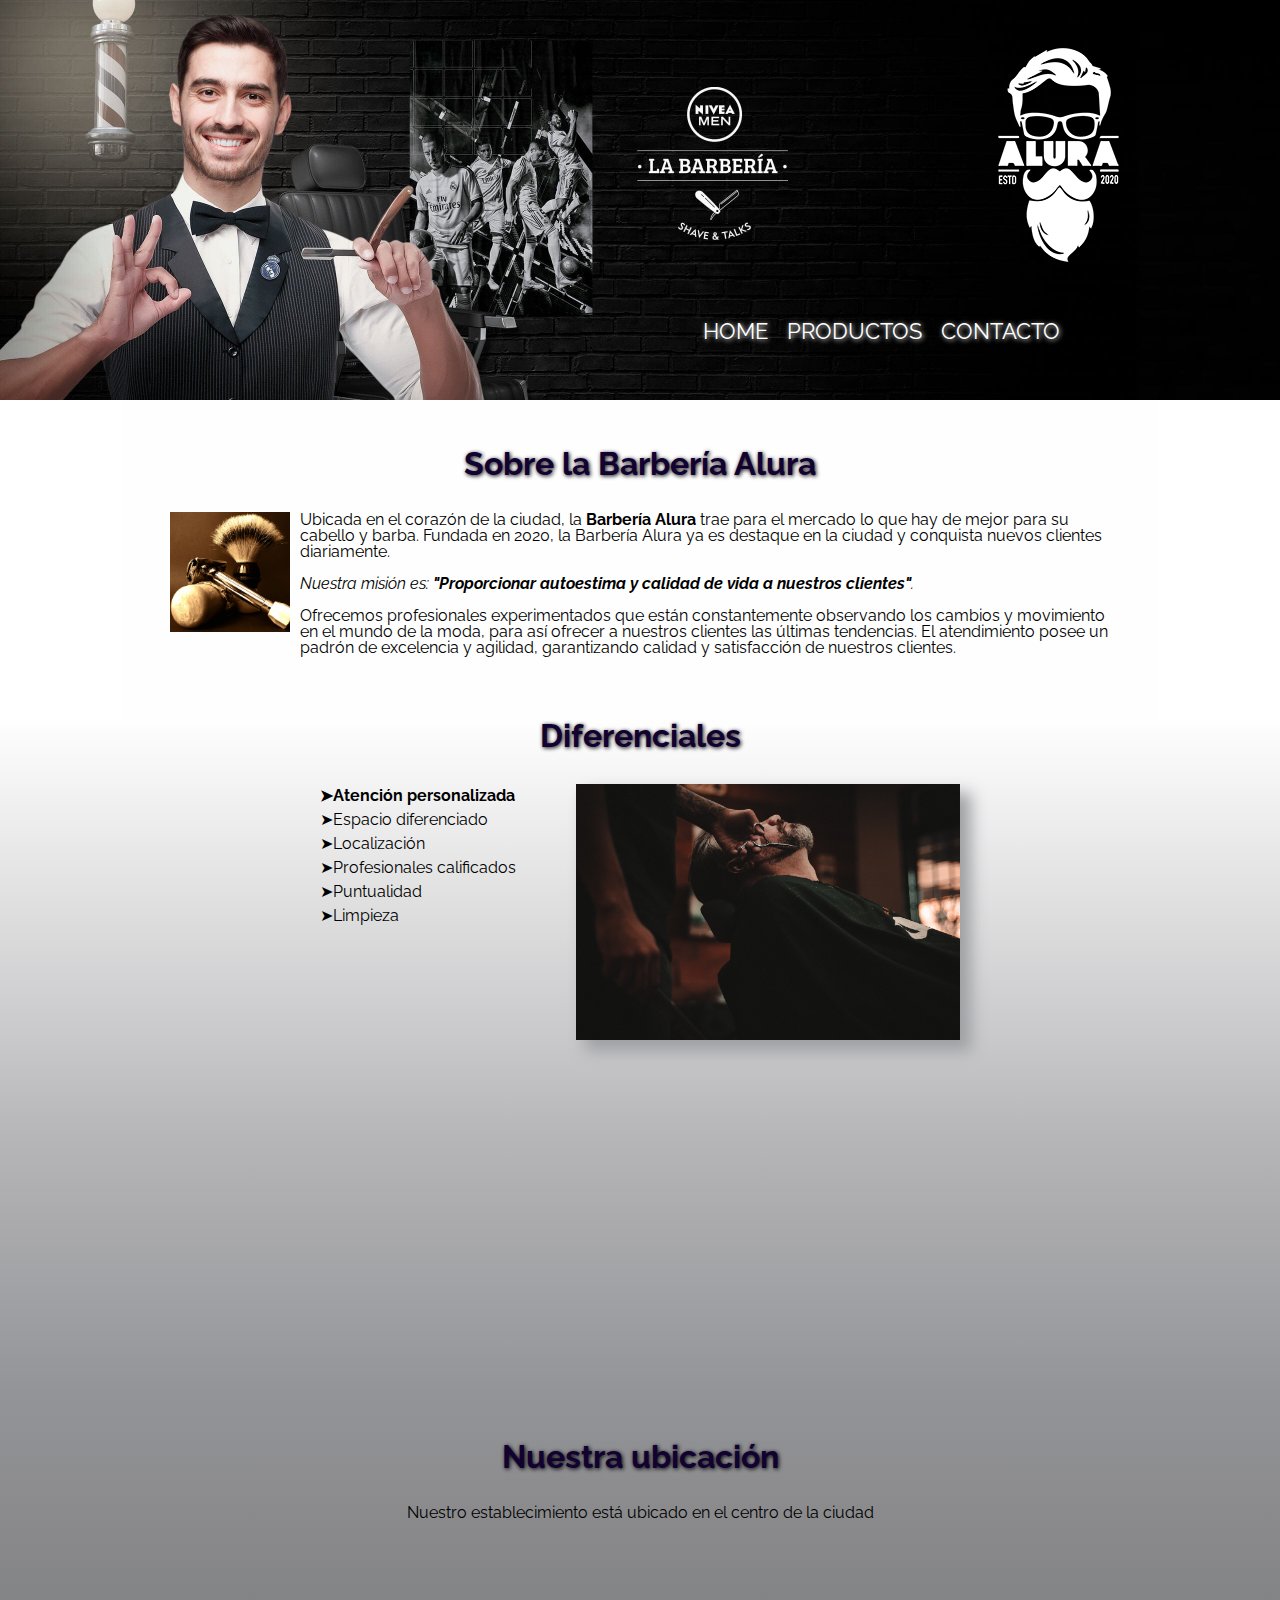
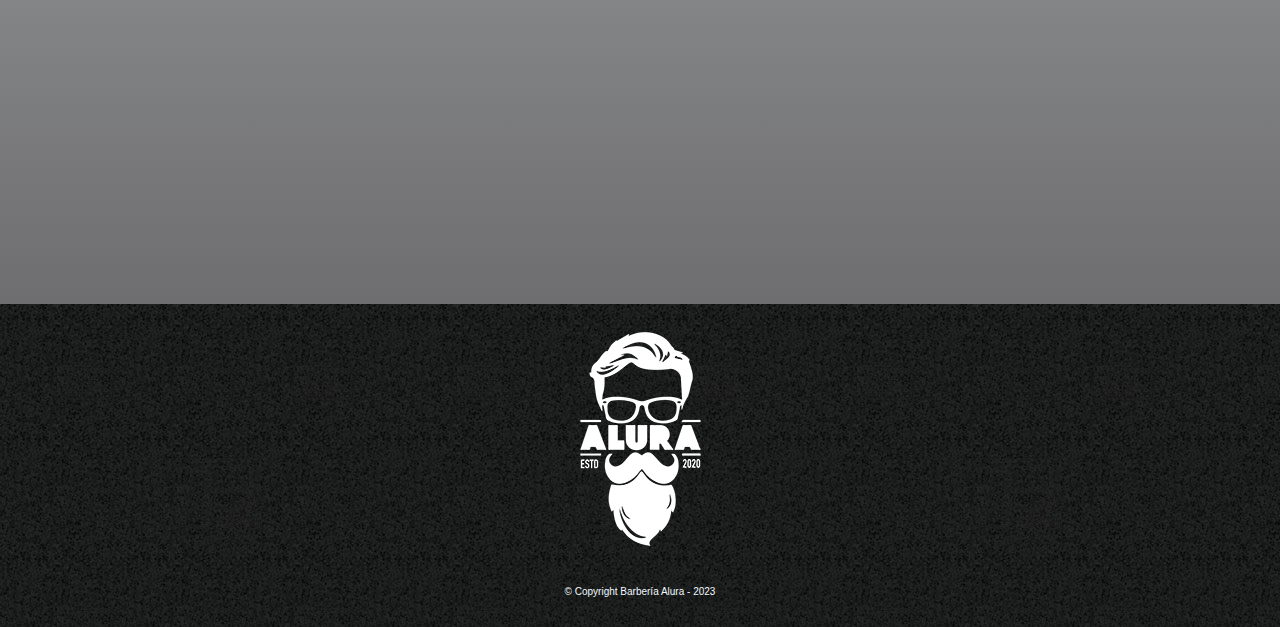
<file: index.html>
<!DOCTYPE html>

<html lang="es">
    
    <head>

        <meta charset="UTF-8"> 
        <!-- Para configurar web en dispositivos moviles -->
        <meta name="viewport" content="width=device-width">
        <title>Barbería | Alura</title>
        <link rel="stylesheet" href="reset.css/reset.css">
        <link rel="stylesheet" href="style.css">
        <link rel="preconnect" href="https://fonts.googleapis.com">
        <link rel="preconnect" href="https://fonts.gstatic.com" crossorigin>
        <link href="https://fonts.googleapis.com/css2?family=Raleway:wght@100;400&display=swap" rel="stylesheet">
        <link rel="icon" type="image/x-icon" href="imagenes/peinado.png" />
    </head>

    <body>

        <header >         <!--Para el encabezado header -->
            <div class="box" >
                <h1><img src="imagenes/logo-blanco.png"></h1>
                <nav> <!-- <!Para el panel de navegacion usar nav––« -->
                    <ul class="menu">
                        <li class="menu"><a href="index.html">Home</a></li>     <!--a con href se utiliza para crear un enlace a otra pagina -->
                        <li class="menu"><a href="products.html">Productos</a></li>
                        <li class="menu"><a href="contact.html">Contacto</a></li>
                     </ul>
                </nav> 
            </div>
        </header>
        <!-- <img class="banner" src="banner/banner.jpg"> -->
        <main>
            <section class="principal">

                <h2 class="titulo-principal">Sobre la Barbería Alura</h2>
                <img class="utencilios" src="imagenes/utensilios[1].jpg" alt="Utencilios de barbero">
                <p>Ubicada en el corazón de la ciudad, la <strong>Barbería Alura</strong> trae para el mercado lo que hay de mejor para su cabello y barba. Fundada en 2020, la Barbería Alura ya es destaque en la ciudad y conquista nuevos clientes diariamente.</p>
    
                <p id="mision"><em>Nuestra misión es: <strong>"Proporcionar autoestima y calidad de vida a nuestros clientes"</strong>.</em></p>
    
                <p>Ofrecemos profesionales experimentados que están constantemente observando los cambios y movimiento en el mundo de la moda, para así ofrecer a nuestros clientes las últimas tendencias. El atendimiento posee un padrón de excelencia y agilidad, garantizando calidad y satisfacción de nuestros clientes.</p> 
    
            </section>
    
            <section class="diferenciales">
    
                <h3 class="titulo-principal">Diferenciales</h2>
                
                <div class="contenido_diferenciales">
                    <ul class="lista_diferenciles">
                        <li class="items">Atención personalizada</li>
                        <li class="items">Espacio diferenciado</li>
                        <li class="items">Localización</li>
                        <li class="items">Profesionales calificados</li>
                        <li class="items">Puntualidad</li>
                        <li class="items">Limpieza</li>
                    </ul><img src="diferenciales/diferenciales.jpg" class="imagenDiferenciales">
                </div>

            </section>
            
            <div class="video">

                <iframe class="video2" width="100%" height="315" src="https://www.youtube.com/embed/wcVVXUV0YUY" 
                title="YouTube video player" frameborder="0" allow="accelerometer; autoplay; clipboard-write; encrypted-media; gyroscope; picture-in-picture; web-share" allowfullscreen>
               </iframe>

            </div>


            <section class="map">
                <h3 class="titulo-principal">Nuestra ubicación</h3>
                <p>Nuestro establecimiento está ubicado en el centro de la ciudad</p>
                <div class="mapa_contenido">
                    <!-- iframe se utiliza para meter una ventana con contenido multimedia (video, mapa) -->
                    <iframe src="https://www.google.com/maps/embed?pb=!1m18!1m12!1m3!1d3959.5325223993864!2d-   73.1676243!3d7.0640812!2m3!1f0!2f0!3f0!3m2!1i1024!2i768!4f13.1!3m3!1m2!1s0x8e683e971d64967b%3A0x46cd798e53d6513b!2sMetro%20Gir%C3%B3n!5e0!3m2!1ses-419!2sco!4v1685159495397!5m2!1ses-419!2sco" 
                    width= "100%"" height="300" style="border:0;" allowfullscreen="" loading="lazy" referrerpolicy="no-referrer-when-downgrade">
                </iframe>
                </div>

 
            </section>   

        </main>
        
        <footer>
            <img src="imagenes/logo-blanco.png">
            <p class="Copyright">&copy; Copyright Barbería Alura - 2023</p>
        </footer>   
        
    </body>
</html>
</file>
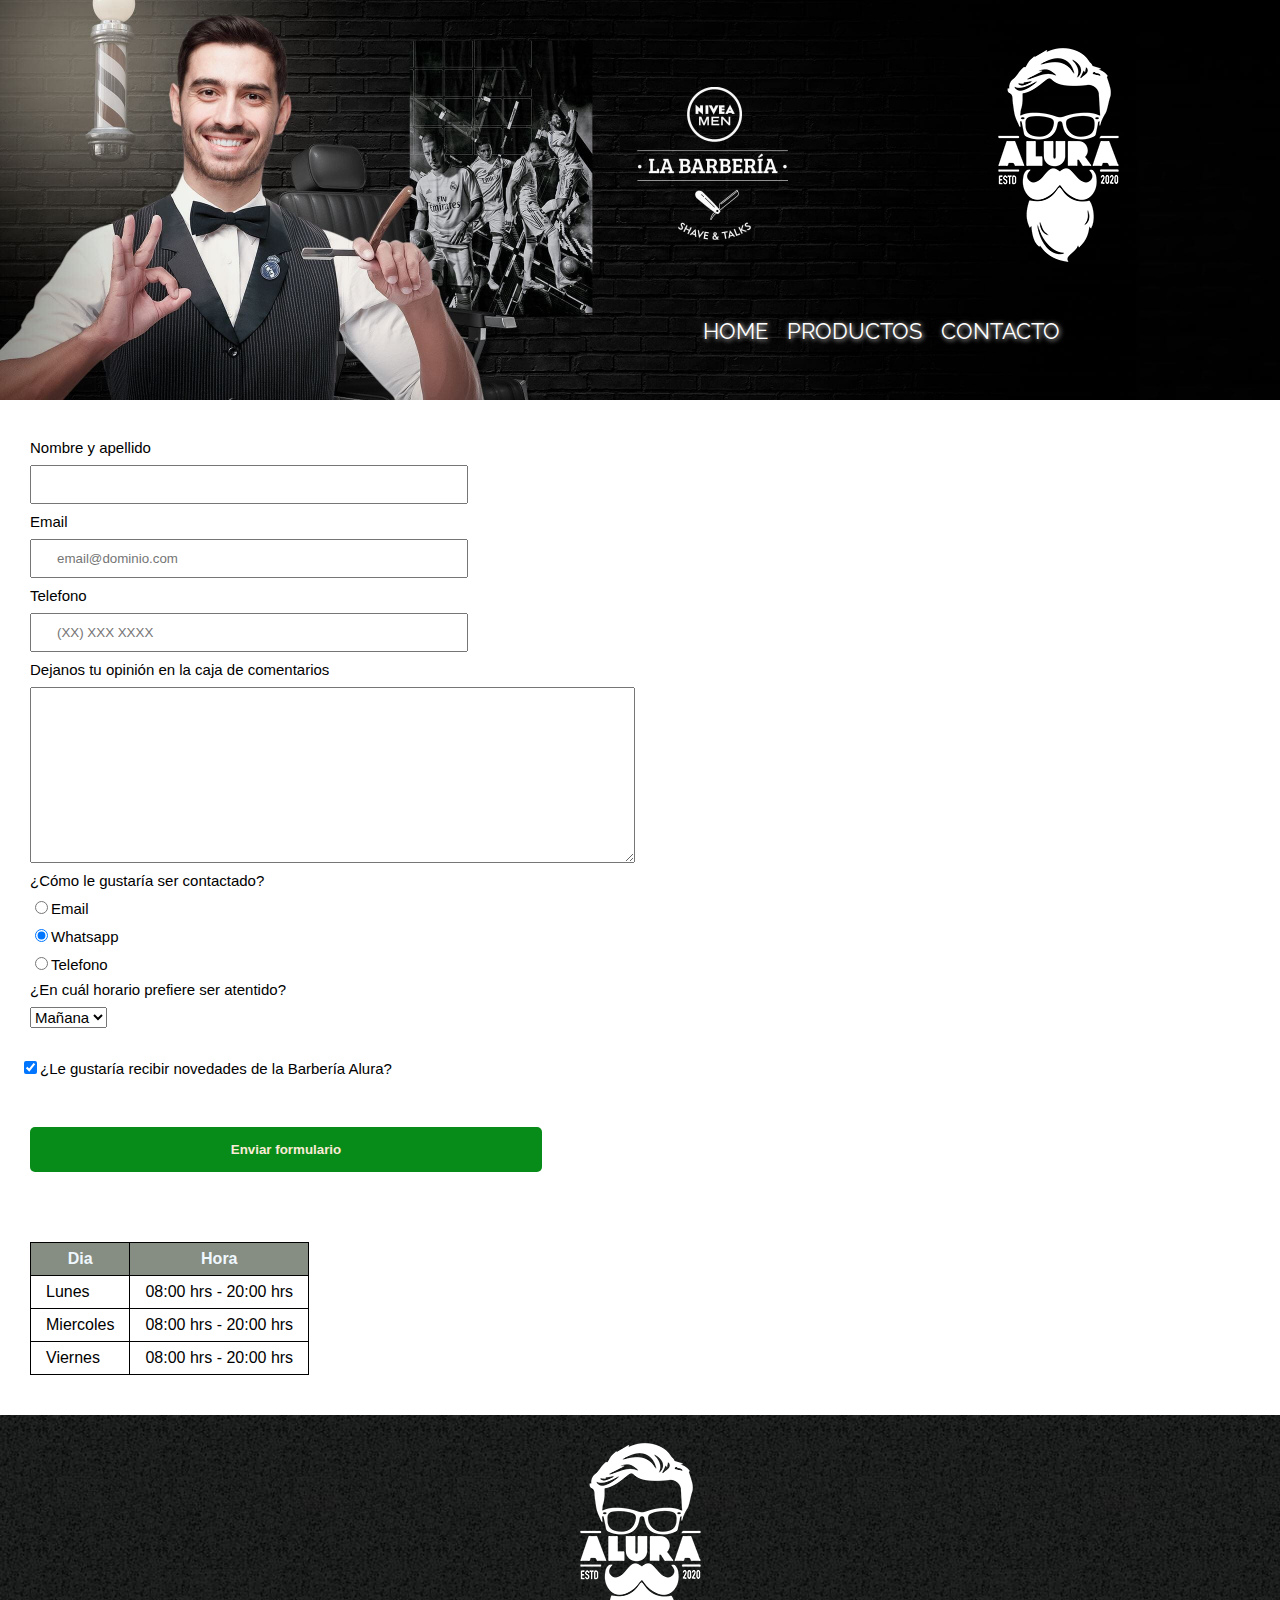
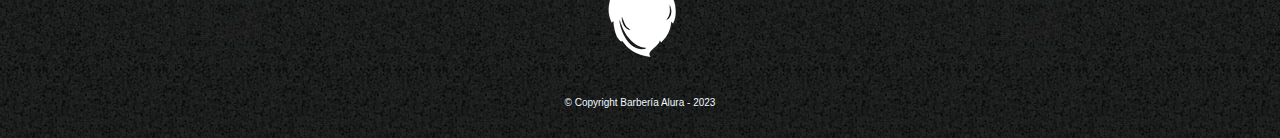
<file: contact.html>
<!DOCTYPE html>
<html lang="es">

<!DOCTYPE html>

<html>
    <head>

        <meta charset="UTF-8">
        <title>Contacto | Barberia Alura</title>
        <link rel="stylesheet" href="reset.css/reset.css">
        <link rel="stylesheet" href="style.css">
        <link rel="preconnect" href="https://fonts.googleapis.com">
        <link rel="preconnect" href="https://fonts.gstatic.com" crossorigin>
        <link href="https://fonts.googleapis.com/css2?family=Raleway:wght@100;400&display=swap" rel="stylesheet">
        <link rel="icon" type="image/x-icon" href="imagenes/peinado.png" />
    </head>
    
    <body">
        <header >         <!--Para el encabezado header -->
            <div class="box" >
                <h1><img src="imagenes/logo-blanco.png" alt="Logo de la barbería Alura"></h1>
                <nav> <!-- <!Para el panel de navegacion usar nav––« -->
                    <ul>
                        <li><a href="index.html">Home</a></li>     <!--a con href se utiliza para crear un enlace a otra pagina -->
                        <li><a href="products.html">Productos</a></li>
                        <li><a href="contact.html">Contacto</a></li>
                     </ul>
                </nav> 
            </div>
        </header>
    
        <main>
            <!-- Para crear un formulario se utiliza form -->
            <form>

                <div>
                    <!-- Para crear un label  -->
                    <!-- Debo relacionar el label con la caja de texto a partir de un id y for -->
                    <label for="name_surname">Nombre y apellido</label>
                    <input type="text" id="name_surname" class="input_padron" required>

                    <label for="Email"> Email</label>
                    <input type="email" id="Email" class="input_padron" required placeholder="email@dominio.com">

                    <label for="phone"> Telefono</label>
                    <input type="tel" id="phone" class="input_padron" required placeholder="(XX) XXX XXXX">
                </div>

                <!-- Crear caja de comentarios -->
                <div>
                    <label for="mensaje">Dejanos tu opinión en la caja de comentarios</label>
                    <textarea cols="70" rows="10" id="mensaje"></textarea>
                </div>


                <!-- Crear listas con selección -->
                <!-- fieldset se utiliza para agrupar item de un mismo grupo de datos -->
                <fieldset>
                    <legend>¿Cómo le gustaría ser contactado?</legend>
                    <label for="radio-email"><input type="radio" name="contacto" 
                    value="ratio-email" id="radio-email">Email</label>

    
                    <label for="Whatsapp"><input type="radio" name="contacto" 
                    value="ratio-whatsapp" id="Whatsapp" checked>Whatsapp</label>

    
                    <label for="Telefono"><input type="radio" name="contacto" 
                    value="ratio-telefono" id="Telefono">Telefono</label>

    
                </fieldset>

                <fieldset>
                    <!-- Poner lista desplegable -->
                    <!-- legend se usa para marcar un titulo de un grupo de campos en un formulario -->
                    <legend>¿En cuál horario prefiere ser atentido?</legend>
                    <select>
                        <option>Mañana</option>
                        <option>Tarde</option>
                        <option>Noche</option>
                    </select>
                </fieldset>

                <!-- Poner checkbox -->
                <label class="checkbox"><input type="checkbox" checked>¿Le gustaría recibir novedades de la Barbería Alura?</label>
                <!-- Poner botón para enviar datos -->
                <input type="submit" value="Enviar formulario" class="enviar">
            </form>

            <!-- tr se utiliza para crear las filas en la tabla -->
            <!-- td para crear las columnas en las filas -->
            <table>
                <thead>
                    <tr>
                        <td>Dia</td>
                        <td>Hora</td>
                    </tr>
                </thead>
                <tbody>
                    <tr>
                        <td>Lunes</td>
                        <td>08:00 hrs - 20:00 hrs</td>
                    </tr>
                    <tr>
                        <td>Miercoles</td>
                        <td>08:00 hrs - 20:00 hrs</td>
                    </tr>
                    <tr>
                        <td>Viernes</td>
                        <td>08:00 hrs - 20:00 hrs</td>
                    </tr>
                </tbody>
            </table>
        </main>
        <footer>
            <!-- alt se recomienda poner por si la imagen no carga, haya un texto explicando la imagen -->
            <img src="imagenes/logo-blanco.png" alt="Logo de la barbería Alura">
            <p class="Copyright">&copy; Copyright Barbería Alura - 2023</p>
        </footer>
</body>

</html>
</file>
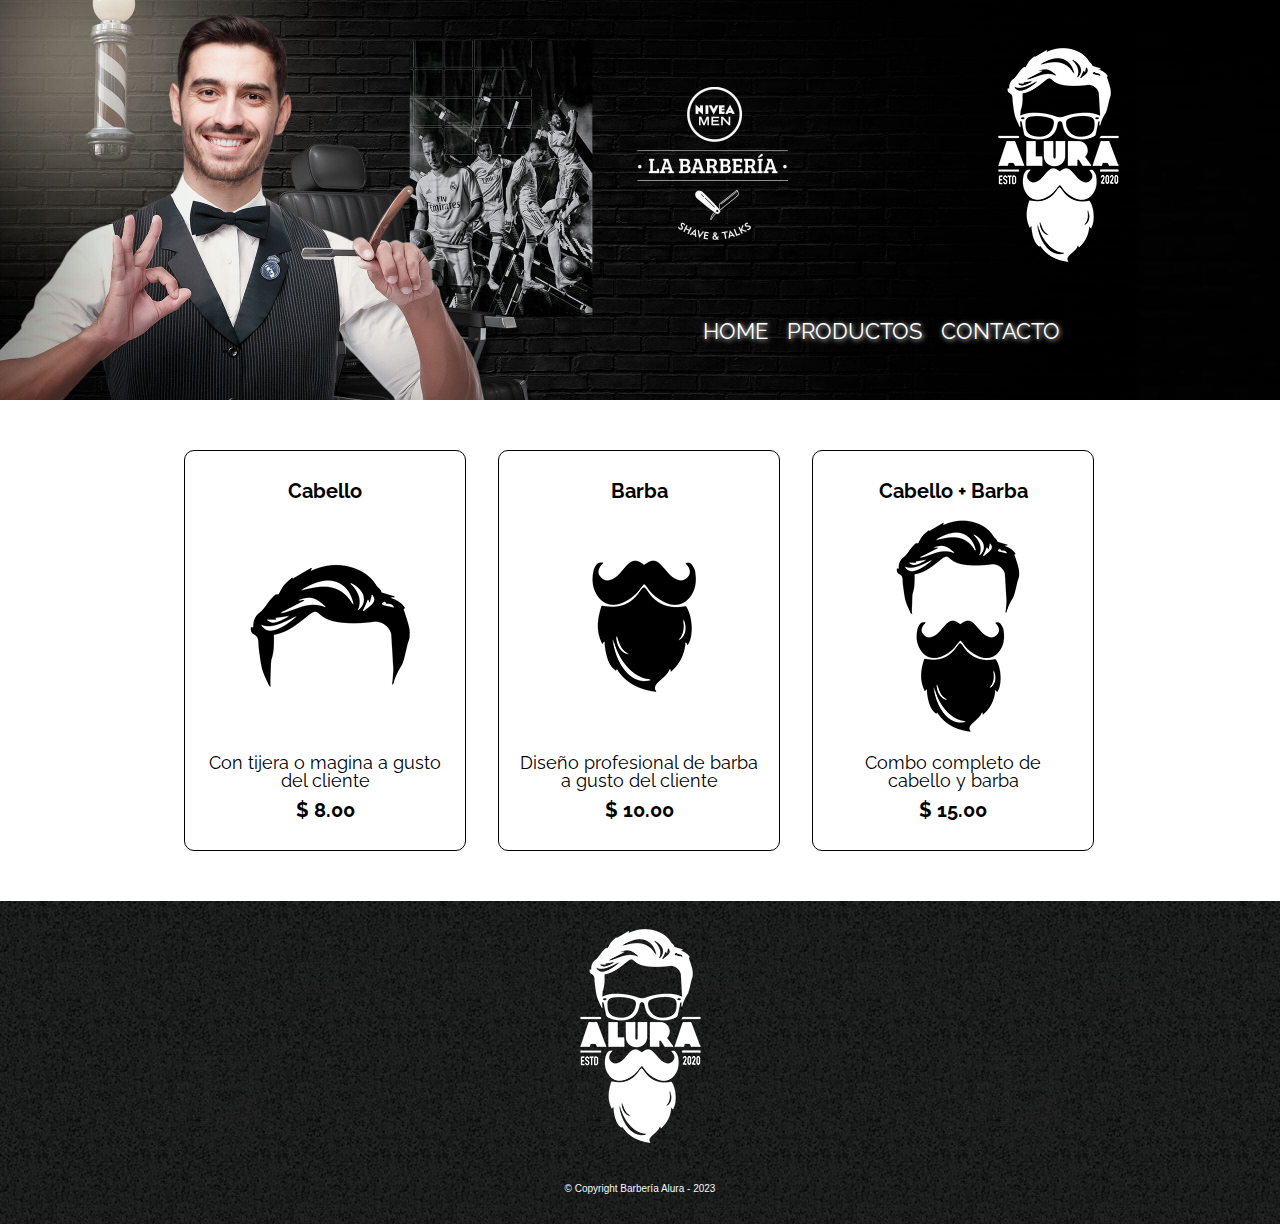
<file: products.html>
<!DOCTYPE html>

<html>
    <head>

        <meta charset="UTF-8">
        <title>Productos | Barberia Alura</title>
        <link rel="stylesheet" href="reset.css/reset.css">
        <link rel="stylesheet" href="style.css">
        <link rel="preconnect" href="https://fonts.googleapis.com">
        <link rel="preconnect" href="https://fonts.gstatic.com" crossorigin>
        <link href="https://fonts.googleapis.com/css2?family=Raleway:wght@100;400&display=swap" rel="stylesheet">
        <link rel="icon" type="image/x-icon" href="imagenes/peinado.png" />
    </head>
    
    <body">
        <header >         <!--Para el encabezado header -->
            <div class="box" >
                <h1><img src="imagenes/logo-blanco.png"></h1>
                <nav> <!-- <!Para el panel de navegacion usar nav––« -->
                    <ul>
                        <li><a href="index.html">Home</a></li>     <!--a con href se utiliza para crear un enlace a otra pagina -->
                        <li><a href="products.html">Productos</a></li>
                        <li><a href="contact.html">Contacto</a></li>
                     </ul>
                </nav> 
            </div>
        </header>
    
        <main>  <!-- <!Para el cuerpo usamos main––« -->
            <ul class="products">
                <li>
                    <h2>Cabello</h2>
                    <img src="imagenes/cabello.jpg">
                    <p class="description">Con tijera o magina a gusto del cliente</p> <!-- Para anhadir un parrafo se utiliza p -->
                    <p class="price">$ 8.00</p>
                </li>
                <li>
                    <h2>Barba</h2>
                    <img src="imagenes/barba.jpg">
                    <p class="description">Diseño profesional de barba a gusto del cliente</p>
                    <p class="price">$ 10.00</p>
                </li>
                <li>
                    <h2>Cabello + Barba</h2>
                    <img src="imagenes/cabello+barba.jpg">
                    <p class="description">Combo completo de cabello y barba</p>
                    <p class="price">$ 15.00</p>
                </li>
            </ul>
        </main>
        <footer>
            <img src="imagenes/logo-blanco.png">
            <p class="Copyright">&copy; Copyright Barbería Alura - 2023</p>
        </footer>
    </body>

</html>
</file>
<file: style.css>
body{
    font-family: 'Raleway', sans-serif;
}

header{
    background:url(imagenes/banner-desktop-barberia-v4.jpg);
    background-size: cover;
    height: 400px;
	width: 100%;
	position: relative;
	left:0;
	top:0;
    padding: 0px 0;
}

.box{
    width: 940px;
    position: relative;
    margin: 0 auto;
}

h1 {
    position: relative;
    top: 30px;
    left: 800px;
}
nav {
    position: absolute;
    top: 320px;
    right: 50px;
}

nav li{
    display: inline;
    margin: 0 0 0 15px;
    text-shadow: 1px 1px 5px rgb(255, 255, 255);
}

nav a{
    text-transform: uppercase;
    color: rgb(255, 255, 255);
    font-size: 22px;
    text-decoration:wavy;
}

nav a:hover{
    color:rgb(166, 168, 168)
}

nav a:active{
    color: #6c6d6c;
}
.products {
    width: 940px;
    margin: 0 auto;
    padding: 50px;
}

.products li{
    display: inline-block;
    text-align: center;
    width: 30%;
    vertical-align: top;
    margin: 0 1.5%;
    padding: 30px 20px;
    box-sizing: border-box;
    /* border: 2px solid #000000; Forma simplificada de poner bordes */
    border-color: #000000;
    border-width: 1px;
    border-style: solid;
    border-radius: 10px;
}

.products li:hover{
    border-color: rgb(129, 157, 158);

}

.products li:active{
    border-color: #088c19;
}

.products h2 {
    font-size: 20px;
    font-weight: bold;
}

.products li:hover h2{
    font-size: 25px;
}

.description {
    font-size: 18px;
}

.price {
    font-size: 20px;
    font-weight: bold;
    margin-top:  10px;
}

footer {
    text-align: center;
    background: url(imagenes/bg.jpg);
    padding: 10px;
}

.Copyright {
    color: aliceblue;
    font-size: 10px;
    font-family: 'Gill Sans', 'Gill Sans MT', Calibri, 'Trebuchet MS', sans-serif;
    margin: 20px;
}

form {
    margin: 40px 0px;
}

form label, form textarea, form legend, form select{
    display: block;
    font-size: 15px;
    margin: 0 30px 10px;
    font-family: 'Gill Sans', 'Gill Sans MT', Calibri, 'Trebuchet MS', sans-serif;
}

.input_padron{
    display: block;
    margin: 0 30px 10px;
    padding: 10px 25px;
    width: 30%;
}

.checkbox{
    margin: 20px;
}

.enviar{
    width: 40%;
    margin: 30px;
    padding: 15px;
    font-size: 18;
    font-weight: bold;
    color: antiquewhite;
    background-color: #088c19;
    border: none;
    border-radius: 5px;
    transition: 0.4s background; /* Para ponerle tiempo a los efectos */
     cursor: pointer;  /* Para poner punto de manito */

}

.enviar:hover{
    background-color: #045e10;
    transform: scale(1.1); /* Para aumentar tamaño cuando se pasa el mouse encima */
}

table{
    margin: 40px 30px;
}

thead{
    background-color: #868d82;
    color: aliceblue;
    font-weight: bold;
    text-align: center;
}

td, th{
    border: 1px solid #000000;
    font-family: 'Gill Sans', 'Gill Sans MT', Calibri, 'Trebuchet MS', sans-serif;
    padding: 8px 15px;
}

/*CSS Para home*/
.banner{

    width: 100%;
}

/* Selectores avanzados */
/* main > p{
    background: red;
}

img + p{
    background: yellow;
}

img ~ p{
    background-color: gray;
}

.principal p:not(#mision){
    background: orange;
}  */

.principal{
    padding: 3em;
    background-color: #fefefe;
    width: 940px;
    margin: 0 auto;
}

.diferenciales{
    background: linear-gradient(#fefefe, #ececed, #dadadb, #c8c8cb);
}
.video{
    width: 100%;
    padding: 1em;
    margin: 0 auto;
    background: linear-gradient( #c8c8cb, #b7b7ba, #ababae, #9fa0a3, #939497);
}

.video2{
    width: 530px;
    margin-left: 30%;
}

.titulo-principal{
    text-align: center;
    font-size: 2em;
    margin: 0 0 1em;
    font-weight: bold;
    clear: left;
    color: #120231;
    text-shadow: 1px 1px 4px #030205 ;
}

.principal p{
    margin: 0 0 1em;

}

.principal strong{
    font-weight: bold;
}

.principal em{
    font-style: italic;
}

.utencilios{
    /* width: calc(40% -(26px *4)); PARA DIMENSIONAR EN CUALQUIER DIMENSION DE PANTALLAS SE USA CALC*/
    width: 120px;
    /* float sirve para sirven para que el elemento se destaque en la pantalla, la superficie del elemento continúa siendo utilizada y los otros elementos de texto o elementos en línea se posicionan alrededor de él. */
    float: left;
    margin: 0 10px 20px 0;
}

.map{
    padding: 3em 0;
    background: linear-gradient(#939497,   #8a8a8d, #808183, #77777a, #6e6e70);

}

.map p{
    margin: 0 0 2em;
    text-align: center;

}

.mapa_contenido{
    width: 940px;
    margin: 0 auto;
}

.contenido_diferenciales{
    width: 640px;
    margin: 0 auto;
}

.lista_diferenciles{
    width: 40%;
    display: inline-block;
    vertical-align: top;

}

.items{
    /* line-height para aumentar el espaciamiento entre parrafos */
    line-height: 1.5;
}

.items:first-child{
    font-weight: bold;
}

.items::before{
    content: "➤";
}
.imagenDiferenciales{
    width: 60%;
    transition: 400ms;
    /* Para poner sombreado se utiliza box-shadow */
    box-shadow: 10px 10px 15px  1px #9fa0a3;
}

.imagenDiferenciales:hover{
    /* Para darle opacidad */
    opacity: 0.8;
}

/* Media Querys: Para hacer excepciones  o condiciones */
@media screen and (max-width: 480px) {
    h1{
        position: static;
    }

    nav{
        position: static;
    }
    .box, .principal, .mapa_contenido, .contenido_diferenciales, .video, .products{
        width: auto;
    }

    .products li{
        display: block;
        text-align: center;
    }
    
    .video2{
        width: 100%;
        margin-left: 0%;
    }
    .lista_diferenciles, .imagenDiferenciales{
        width: 100%;
    }
}
</file>
